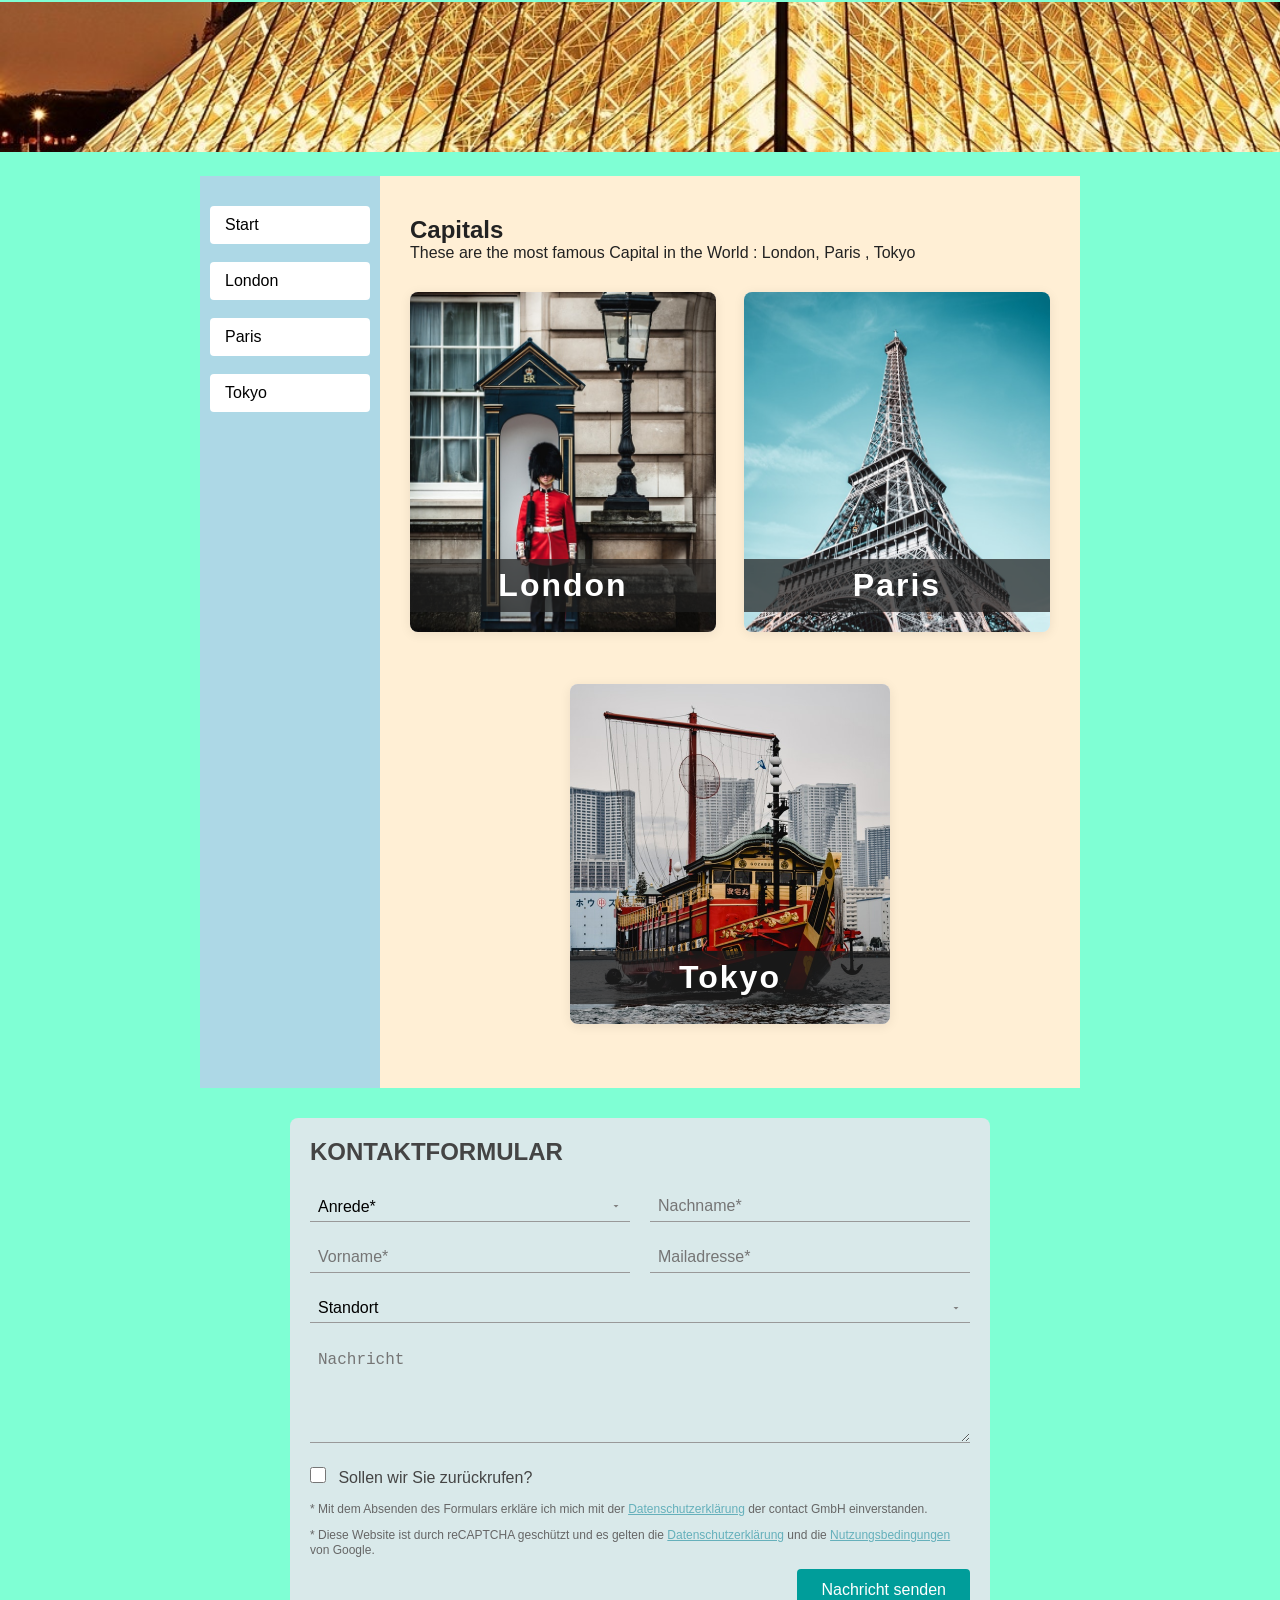
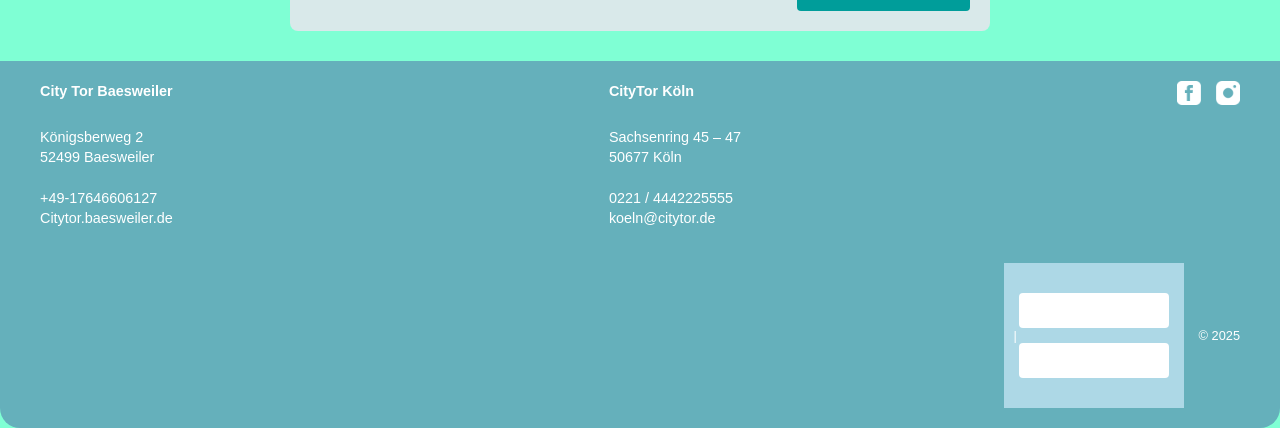
<file: index.html>
<!DOCTYPE html>
<html lang="en">
<head>
    <meta charset="UTF-8">
    <meta name="viewport" content="width=device-width, initial-scale=1.0">
    <title>Cities</title>
    <link rel="stylesheet" href="css/style.css">
</head>
<body>
   <header>
    <div class="header-img">
       <img src="img/header1.jpg" alt="Beschreibung" class="mein-bild">
    </div>
   </header>
   <section>
    <nav>
        <ul>
            <li> <a href="index.html">Start</a></li>
            <li><a href="london.html">London</a></li>
            <li><a href="paris.html">Paris</a></li>
            <li><a href="tokyo.html">Tokyo</a></li>
        </ul>
    </nav>
    <article>
        <h2>Capitals</h2>
        <p>These are the most famous Capital in the World : London, Paris , Tokyo</p>
        <div class="city-cards">
            <div class="city-card">
                <a href="london.html"> <img src="img/london.jpg" alt=""></a>
                <a href="london.html"><span class="city-name">London</span></a>
            </div>
             <div class="city-card">
                <a href="paris.html"> <img src="img/paris.jpg" alt=""></a>
               <a href="paris.html"> <span class="city-name">Paris</span></a>
            </div>
             <div class="city-card">
                <a href="tokyo.html"> <img src="img/tokyo.jpg" alt=""></a>
                <a href="tokyo.html"><span class="city-name">Tokyo</span></a>
            </div>
        </div>
    </article>
   </section>
   <form class="contact-form">
  <h2>KONTAKTFORMULAR</h2>

  <div class="form-row">
    <select name="anrede" required>
      <option value="" disabled selected>Anrede*</option>
      <option value="herr">Herr</option>
      <option value="frau">Frau</option>
    </select>

    <input type="text" name="nachname" placeholder="Nachname*" required>
  </div>

  <div class="form-row">
    <input type="text" name="vorname" placeholder="Vorname*" required>
    <input type="email" name="email" placeholder="Mailadresse*" required>
  </div>

  <div class="form-row">
    <select name="standort">
      <option value="" disabled selected>Standort</option>
      <option value="aachen">Aachen</option>
      <option value="koeln">Köln</option>
      <!-- weitere Optionen -->
    </select>
  </div>

  <textarea name="nachricht" placeholder="Nachricht"></textarea>

  <div class="checkbox-row">
    <label>
      <input type="checkbox" name="rueckruf"> Sollen wir Sie zurückrufen?
    </label>
  </div>

  <p class="info-text">
    * Mit dem Absenden des Formulars erkläre ich mich mit der
    <a href="#">Datenschutzerklärung</a> der contact GmbH einverstanden.
  </p>

  <p class="info-text">
    * Diese Website ist durch reCAPTCHA geschützt und es gelten die
    <a href="#">Datenschutzerklärung</a> und die <a href="#">Nutzungsbedingungen</a> von Google.
  </p>

  <button type="submit">Nachricht senden</button>
</form>

    <footer>
  <div class="footer-contacts">
    <div class="contact">
      <strong>City Tor Baesweiler</strong><br>
      Königsberweg 2<br>
      52499 Baesweiler<br>
      <br>
      +49-17646606127<br>
      Citytor.baesweiler.de
    </div>
    <div class="contact">
      <strong>CityTor Köln</strong><br>
      Sachsenring 45 – 47<br>
      50677 Köln<br>
      <br>
      0221 / 4442225555<br>
      koeln@citytor.de
    </div>
    <div class="social-icons">
      <a href="https//:facebook.com" aria-label="Facebook"><img src="img/facebook.png" alt="Facebook"></a>
      <a href="#" aria-label="Instagram"><img src="img/instagram.png" alt="Instagram"></a>
    </div>
  </div>

  <div class="footer-bottom">
    <nav>
      <a href="#">Datenschutz</a> |
      <a href="#">Impressum</a>
    </nav>
    <span>© 2025</span>
  </div>
</footer>
</body>
</html>
</file>
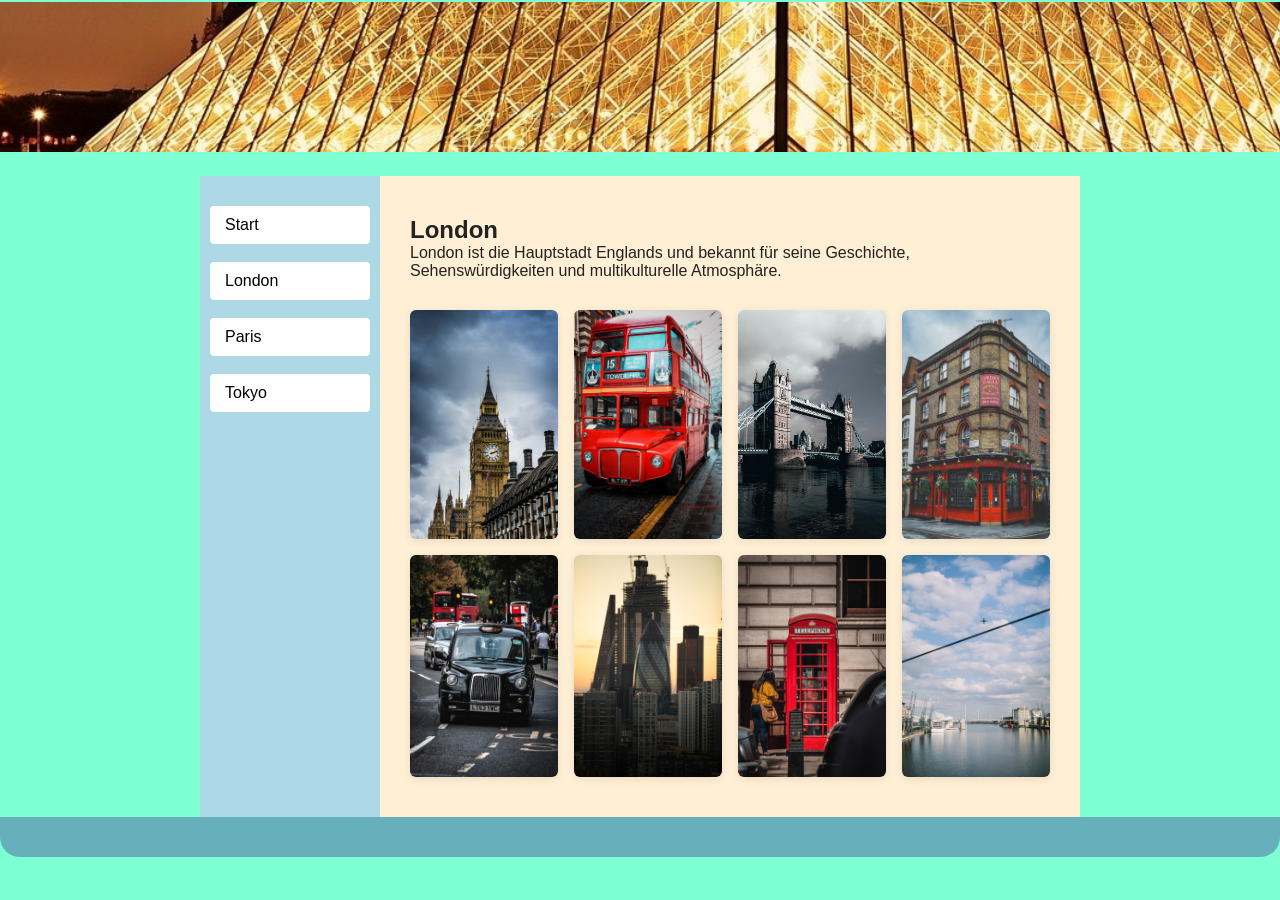
<file: london.html>
<!DOCTYPE html>
<html lang="en">
<head>
    <meta charset="UTF-8">
    <meta name="viewport" content="width=device-width, initial-scale=1.0">
    <title>London</title>
    <link rel="stylesheet" href="css/style.css">
</head>
<body>
    <header>
        <div class="header-img">
            <img src="img/header1.jpg" alt="" class="mein-bild">
        </div>
    </header>
    <section>
        <nav>
            <ul>
                <li><a href="index.html">Start</a></li>
                <li><a href="london.html">London</a></li>
                <li><a href="paris.html">Paris</a></li>
                <li><a href="tokyo.html">Tokyo</a></li>
            </ul>
        </nav>
        <article>
            <h2>London</h2>
            <p>London ist die Hauptstadt Englands und bekannt für seine Geschichte, Sehenswürdigkeiten und multikulturelle Atmosphäre.</p>
            <div class="collage">
                <img src="img/london1.jpg" alt="">
                <img src="img/london2.jpg" alt="">
                <img src="img/london3.jpg" alt="">
                <img src="img/london4.jpg" alt="">
                <img src="img/london5.jpg" alt="">
                <img src="img/london6.jpg" alt="">
                <img src="img/london7.jpg" alt="">
                <img src="img/london8.jpg" alt="">
            </div>
        </article>
    </section>
    <footer>

    </footer>
</body>
</html>
</file>
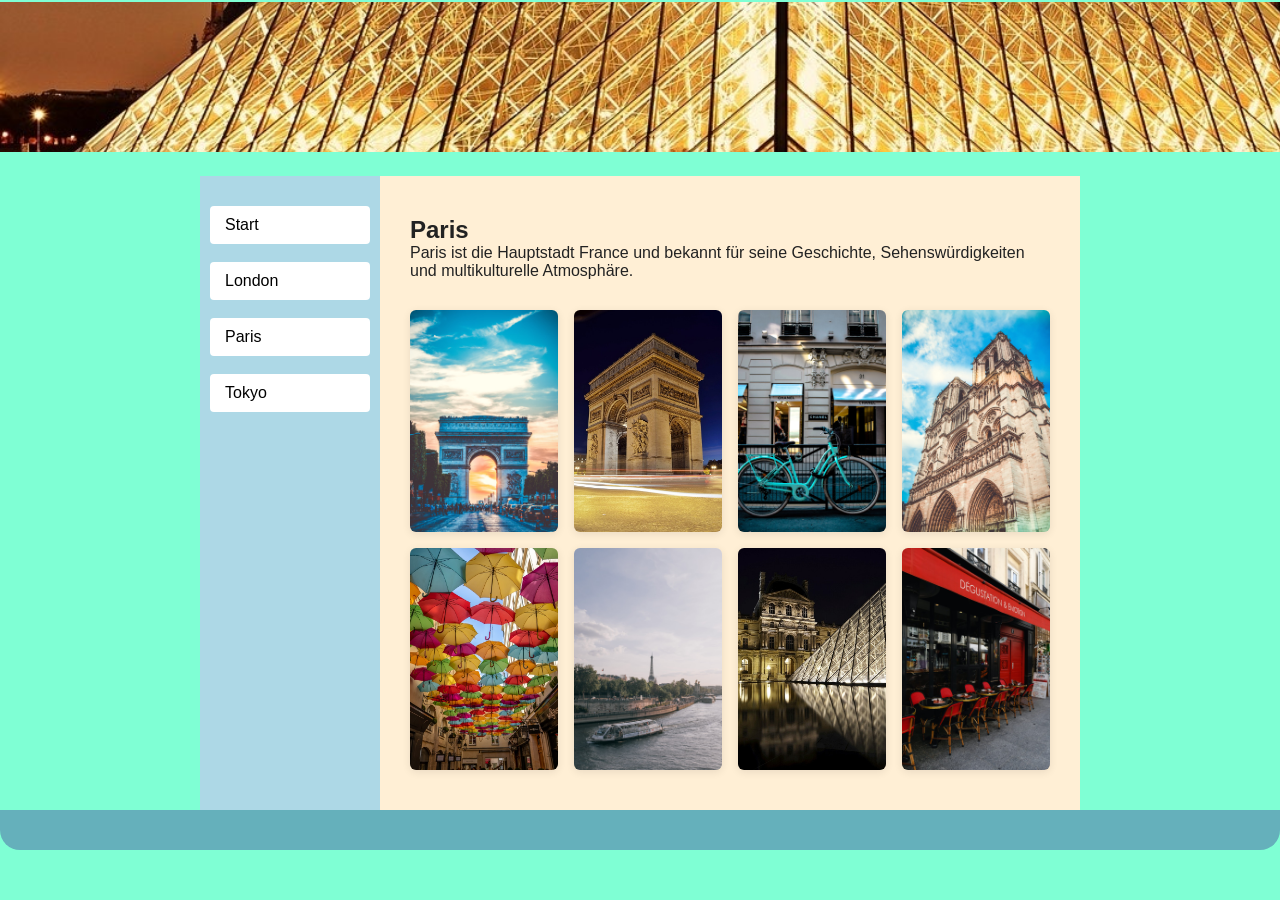
<file: paris.html>
<!DOCTYPE html>
<html lang="en">
<head>
    <meta charset="UTF-8">
    <meta name="viewport" content="width=device-width, initial-scale=1.0">
    <title>London</title>
    <link rel="stylesheet" href="css/style.css">
</head>
<body>
    <header>
        <div class="header-img">
            <img src="img/header1.jpg" alt="" class="mein-bild">
        </div>
    </header>
    <section>
        <nav>
            <ul>
                <li><a href="index.html">Start</a></li>
                <li><a href="london.html">London</a></li>
                <li><a href="paris.html">Paris</a></li>
                <li><a href="tokyo.html">Tokyo</a></li>
            </ul>
        </nav>
        <article>
            <h2>Paris</h2>
            <p>Paris ist die Hauptstadt France und bekannt für seine Geschichte, Sehenswürdigkeiten und multikulturelle Atmosphäre.</p>
            <div class="collage">
                <img src="img/paris1.jpg" alt="">
                <img src="img/paris2.jpg" alt="">
                <img src="img/paris3.jpg" alt="">
                <img src="img/paris4.jpg" alt="">
                <img src="img/paris5.jpg" alt="">
                <img src="img/paris6.jpg" alt="">
                <img src="img/paris7.jpg" alt="">
                <img src="img/paris8.jpg" alt="">
            </div>
        </article>
    </section>
    <footer>

    </footer>
</body>
</html>
</file>
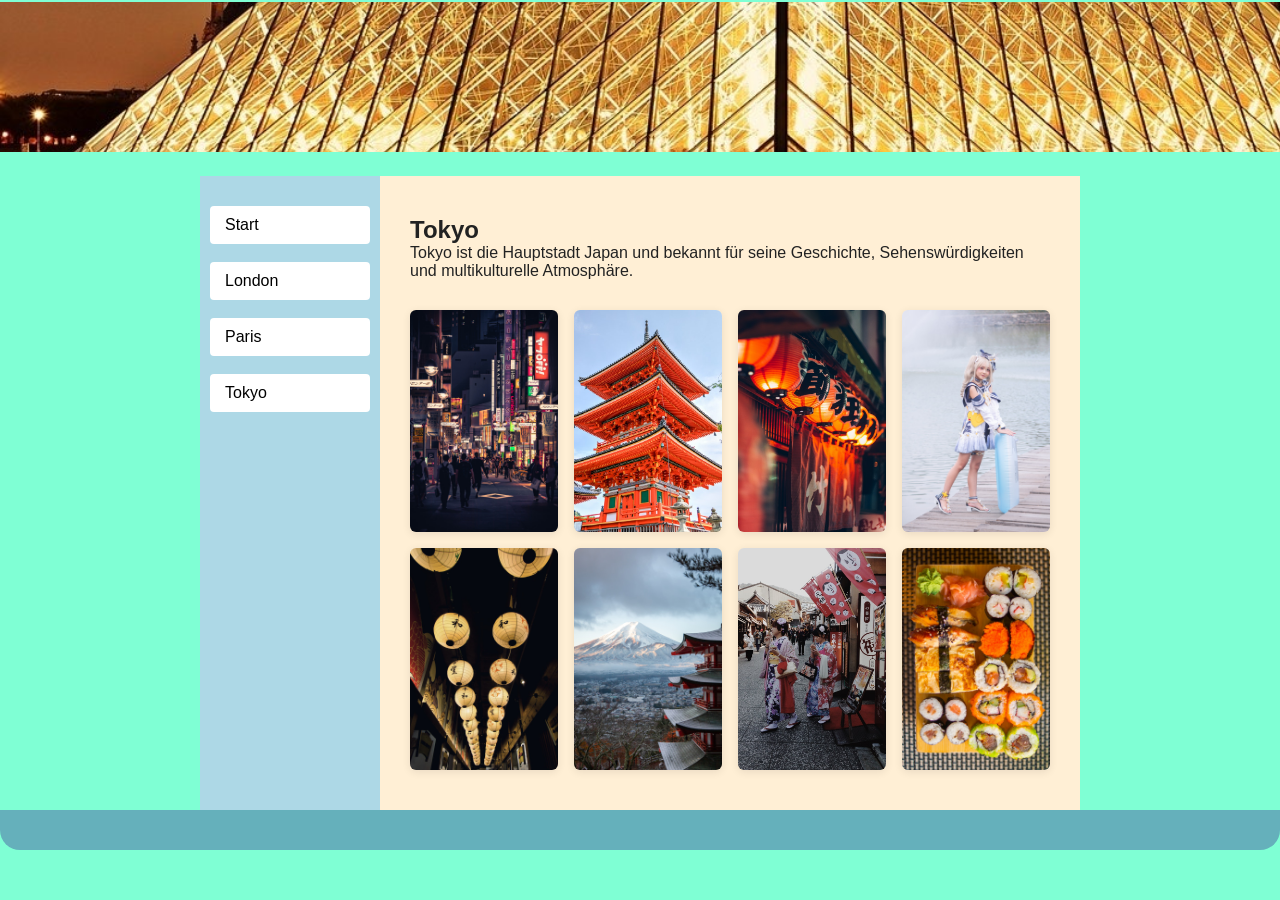
<file: tokyo.html>
<!DOCTYPE html>
<html lang="en">
<head>
    <meta charset="UTF-8">
    <meta name="viewport" content="width=device-width, initial-scale=1.0">
    <title>London</title>
    <link rel="stylesheet" href="css/style.css">
</head>
<body>
    <header>
        <div class="header-img">
            <img src="img/header1.jpg" alt="" class="mein-bild">
        </div>
    </header>
    <section>
        <nav>
            <ul>
                <li><a href="index.html">Start</a></li>
                <li><a href="london.html">London</a></li>
                <li><a href="paris.html">Paris</a></li>
                <li><a href="tokyo.html">Tokyo</a></li>
            </ul>
        </nav>
        <article>
            <h2>Tokyo</h2>
            <p>Tokyo ist die Hauptstadt Japan und bekannt für seine Geschichte, Sehenswürdigkeiten und multikulturelle Atmosphäre.</p>
            <div class="collage">
                <img src="img/tokyo1.jpg" alt="">
                <img src="img/tokyo2.jpg" alt="">
                <img src="img/tokyo3.jpg" alt="">
                <img src="img/tokyo4.jpg" alt="">
                <img src="img/tokyo5.jpg" alt="">
                <img src="img/tokyo6.jpg" alt="">
                <img src="img/tokyo7.jpg" alt="">
                <img src="img/tokyo8.jpg" alt="">
            </div>
        </article>
    </section>
    <footer>

    </footer>
</body>
</html>
</file>
<file: css/style.css>
*{
    box-sizing: border-box;
    margin: 0;
    padding: 0;
}
body{
    font-family: Arial, sans-serif;
    background: aquamarine;
    color: #222;
    min-height: 100%;
    display: flex;
    flex-direction: column;
}
header{
    color: #fff;
    padding: 2px 0 20px 0;
    text-align: center;
    position: relative;
}
.mein-bild{
    width: 1920px;
    height: 150px;
    object-fit: cover;
    object-position: auto 15%;
}
section{
    display: flex;
    flex: 1;
    background: papayawhip;
    max-width: 1400px;
    margin: 0 200px;
    box-shadow: 0 2px 10px rgba(0, 0, 0, 0,06);
}
nav{
    min-width: 180px;
    background: lightblue;
    padding: 30px 10px;
    align-self: stretch;
}
nav ul{
    list-style: none;
}
nav li{
    margin-bottom: 18px;
}
nav a {
    display: block;
    padding: 10px 15px;
    color: black;
    text-decoration: none;
    border-radius: 4px;
    background: white;
    transition: background 0,2s;
}
 nav a:hover, nav a:focus{
    background: rebeccapurple;
    color: aqua;
 }
  img {
    transition: opacity 0.3s ease;
}

img:hover {
    opacity: 0.7; /* Macht das Bild halbtransparent */
}
 article{
    flex: 1;
    padding: 40px 30px;
 }
 .city-cards{
    display: flex;
    gap: 28px;
    margin-top: 30px;
    flex-wrap: wrap;
    justify-content: center;
 }
.city-card {
    position: relative;
    flex: 1 1 250px;
    max-width: 320px;
    min-width: 220px;
    background: #eee;
    border-radius: 8px;
    overflow: hidden;
    box-shadow: 0 2px 12px rgba(0,0,0,0.08);
    margin-bottom: 24px;
     }
    
    
 .city-card img{
    width: 100%;
    height: 340px;
    object-fit: cover;
    display: block;
    

 }
 .city-name{
    position: absolute;
    left: 0; right: 0; bottom: 20px;
    background: rgba(30, 30, 30, 0.7);
    color: #fff;
    font-size: 2rem;
    text-align: center;
    padding: 8px 0;
    letter-spacing: 2px;
    font-weight: bold;
 }
 .collage{
  display: flex;
  flex-wrap: wrap;
  gap: 16px;
  margin-top: 30px;
  justify-content: center;
 }
 .collage img{
  width: calc(25% - 12px);
  min-width: 120px;
  max-width: 220px;
  object-fit: cover;
  border-radius: 6px;
  box-shadow: 0 2px 8px rgba(0, 0, 0, 0.09);
 }
 footer {
  background-color: #65b0bb; /* Türkis ähnlicher Farbton */
  padding: 20px 40px;
  border-radius: 0 0 20px 20px;
  color: white;
  font-size: 0.9rem;
  font-family: Arial, sans-serif;
}

.footer-contacts {
  display: flex;
  justify-content: space-between;
  align-items: flex-start;
  margin-bottom: 20px;
  flex-wrap: wrap;
}

.contact {
  max-width: 200px;
  line-height: 1.4;
  margin-bottom: 15px;
}

.contact strong {
  display: block;
  margin-bottom: 6px;
}

.social-icons {
  display: flex;
  gap: 15px;
  align-items: center;
}

.social-icons a img {
  width: 24px;
  height: 24px;
  filter: brightness(0) invert(1); /* weiß machen falls Icons schwarz sind */
  transition: filter 0.3s;
}
.social-icons a:hover img {
  filter: brightness(0.8) invert(0.7);
}

.footer-bottom {
  display: flex;
  justify-content: flex-end;
  align-items: center;
  gap: 15px;
  font-size: 0.8rem;
}

.footer-bottom nav a {
  color: white;
  text-decoration: none;
  margin: 0 5px;
}

.footer-bottom nav a:hover {
  text-decoration: underline;
}

.footer-bottom span {
  white-space: nowrap;
}

/* Optionale responsive Anpassung */
@media (max-width: 600px) {
  .footer-contacts {
    flex-direction: column;
    gap: 15px;
  }
  .footer-bottom {
    justify-content: center;
    flex-direction: column;
    gap: 5px;
  }
}
.contact-form {
  max-width: 700px;
  margin: 30px auto;
  padding: 20px;
  background-color: #d9e9ea; /* ähnlich "secretmaryocean" hell */
  font-family: Arial, sans-serif;
  color: #444;
  border-radius: 8px;
}

.contact-form h2 {
  font-weight: bold;
  margin-bottom: 25px;
  color: #444;
}

/* Zwei Spalten für die Reihen mit zwei Feldern */
.form-row {
  display: flex;
  gap: 20px;
  margin-bottom: 20px;
}

/* Für Reihen mit nur einem Feld */
.form-row select,
.form-row input[type="text"],
.form-row input[type="email"] {
  flex: 1; /* Felder füllen die Reihe gleichmäßig */
  padding: 6px 8px;
  border: none;
  border-bottom: 1px solid #999;
  background: transparent;
  font-size: 1rem;
}

.form-row select:focus,
.form-row input:focus,
textarea:focus {
  outline: none;
  border-color: #65b0bb;
}

/* Das Select Dropdown Pfeil klein und rechts */
.form-row select {
  -webkit-appearance: none;
  -moz-appearance: none;
  appearance: none;
  background-image: url('data:image/svg+xml;utf8,<svg fill="gray" height="12" viewBox="0 0 24 24" width="12" xmlns="http://www.w3.org/2000/svg"><path d="M7 10l5 5 5-5z"/></svg>');
  background-repeat: no-repeat;
  background-position: right 8px center;
  background-size: 12px;
  cursor: pointer;
}

/* Textarea */
textarea {
  width: 100%;
  height: 100px;
  resize: vertical;
  border: none;
  border-bottom: 1px solid #999;
  background: transparent;
  padding: 8px 8px;
  font-size: 1rem;
  margin-bottom: 20px;
}

/* Checkbox mit kleinem Quadrat */
.checkbox-row {
  display: flex;
  align-items: center;
  margin-bottom: 15px;
}

.checkbox-row input[type="checkbox"] {
  width: 16px;
  height: 16px;
  margin-right: 8px;
  accent-color: #65b0bb; /* Türkisfarbe für Haken */
}

/* Info-Texte */
.info-text {
  font-size: 0.75rem;
  color: #666;
  margin-bottom: 10px;
  line-height: 1.3;
}

.info-text a {
  color: #65b0bb;
  text-decoration: underline;
}

/* Button rechts unten */
.contact-form button {
  background-color: #009d9a;
  color: white;
  border: none;
  padding: 12px 24px;
  border-radius: 4px;
  cursor: pointer;
  float: right; /* rechts ausrichten */
  font-size: 1rem;
  transition: background-color 0.3s ease;
}

.contact-form button:hover {
  background-color: #007675;
}

/* Responsive Anpassungen */
@media (max-width: 600px) {
  .form-row {
    flex-direction: column;
  }
  .contact-form button {
    float: none;
    width: 100%;
  }
}
</file>
